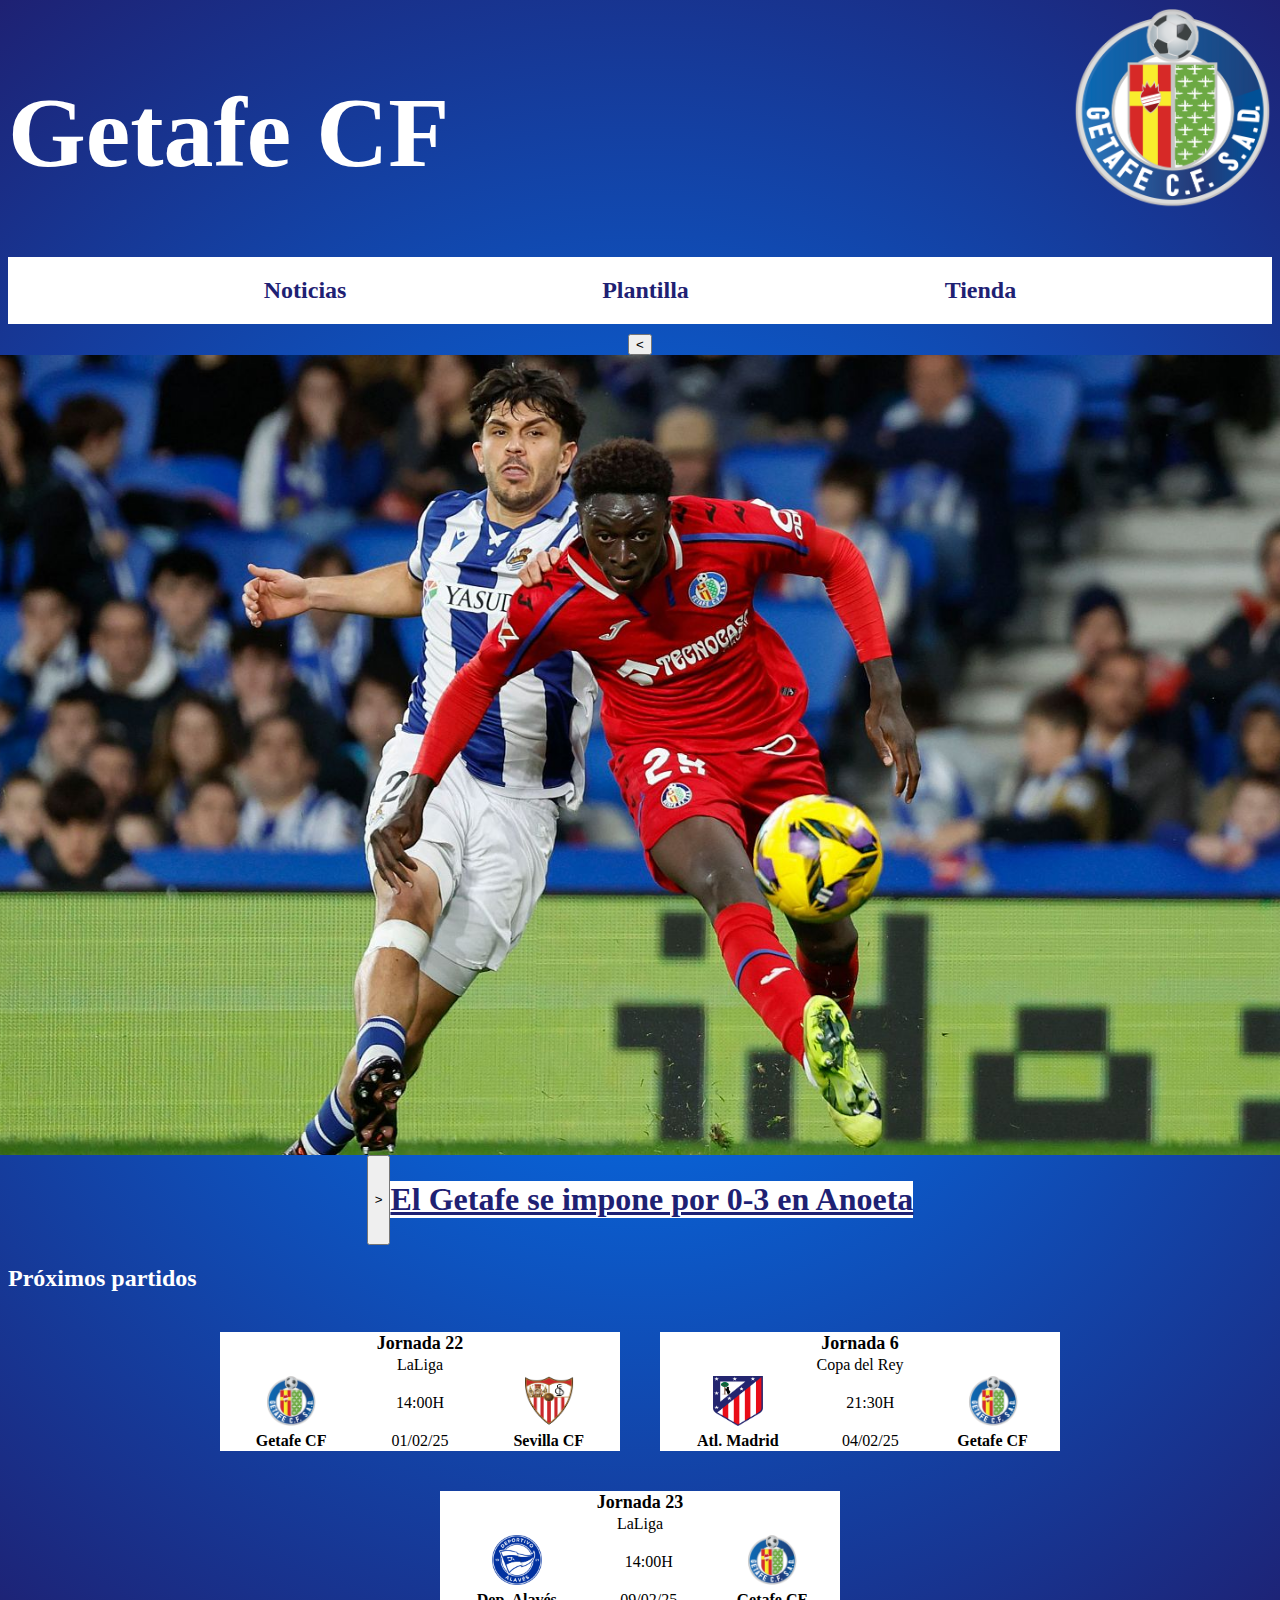
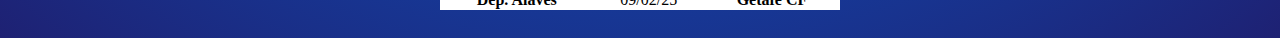
<file: Index.html>
<!DOCTYPE html>
<html lang="en">
<head>
    <meta charset="UTF-8">
    <meta http-equiv="X-UA-Compatible" content="IE=edge">
    <meta name="viewport" content="width=device-width, initial-scale=1.0">
    <title>GETAFE CF</title>
    <link rel="icon" type="image/png" href="icon.png">
    <link rel="stylesheet" href="estilo.css">
</head>
<body>
    <div class="titulo">
    <h1>Getafe CF</h1>
    <img src="icon.png" height="200px" width="200px">
    </div>
    <nav>
            <a href=noticias.html style="text-decoration: none;"><h2 class="naveg">Noticias</h2></a>
            <a href=plantilla.html style="text-decoration: none;"><h2 class="naveg">Plantilla</h2></a>
            <a href=tienda.html style="text-decoration: none;"><h2 class="naveg">Tienda</h2></a>
    </nav>

    <a href=https://www.getafecf.com/noticias/resumen-de-la-victoria-en-el-reale-arena style="text-decoration: none;"><main>
        <button> < </button>
        <img src="getafe rso.jpg" height="800px" width="1600px">
        <button> > </button>
        <h2 class="main">El Getafe se impone por 0-3 en Anoeta</h2>
    </main></a>

    <h2>Próximos partidos</h2>
    
    <article>
        <table>
            <tr>
                <th colspan="3" class="title">Jornada 22</th>
            </tr>
            <tr>
                <td colspan="3" class="subtitle">LaLiga</td>
            </tr>
            <tr>
                <td>
                    <img src="icon.png" height="50px" width="50px">
                </td>
                <td class="content-text">
                    14:00H
                </td>
                <td>
                    <img src="Sevilla-Logo.png" height="50px" width="50px">
                </td>
            </tr>

            <tr>
                <td class="content-text">
                    <strong>Getafe CF</strong>
                </td>
                <td class="content-text">
                    01/02/25
                </td>
                <td class="content-text">
                    <strong>Sevilla CF</strong>
                </td>
            </tr>
        </table>

        <table>
            <tr>
                <th colspan="3" class="title">Jornada 6</th>
            </tr>
            <tr>
                <td colspan="3" class="subtitle">Copa del Rey</td>
            </tr>
            <tr>
                <td>
                    <img src="atleti.png" height="50px" width="50px">
                </td>
                <td class="content-text">
                    21:30H
                </td>
                <td>
                    <img src="icon.png" height="50px" width="50px">
                </td>
            </tr>

            <tr>
                <td class="content-text">
                    <strong>Atl. Madrid</strong>
                </td>
                <td class="content-text">
                    04/02/25
                </td>
                <td class="content-text">
                    <strong>Getafe CF</strong>
                </td>
            </tr>
        </table>

        <table>
            <tr>
                <th colspan="3" class="title">Jornada 23</th>
            </tr>
            <tr>
                <td colspan="3" class="subtitle">LaLiga</td>
            </tr>
            <tr>
                <td>
                    <img src="alaves.png" height="50px" width="50px">
                </td>
                <td class="content-text">
                    14:00H
                </td>
                <td>
                    <img src="icon.png" height="50px" width="50px">
                </td>
            </tr>

            <tr>
                <td class="content-text">
                    <strong>Dep. Alavés</strong>
                </td>
                <td class="content-text">
                    09/02/25
                </td>
                <td class="content-text">
                    <strong>Getafe CF</strong>
                </td>
            </tr>
        </table>

        
    </article>
    
</body>
</html>
</file>
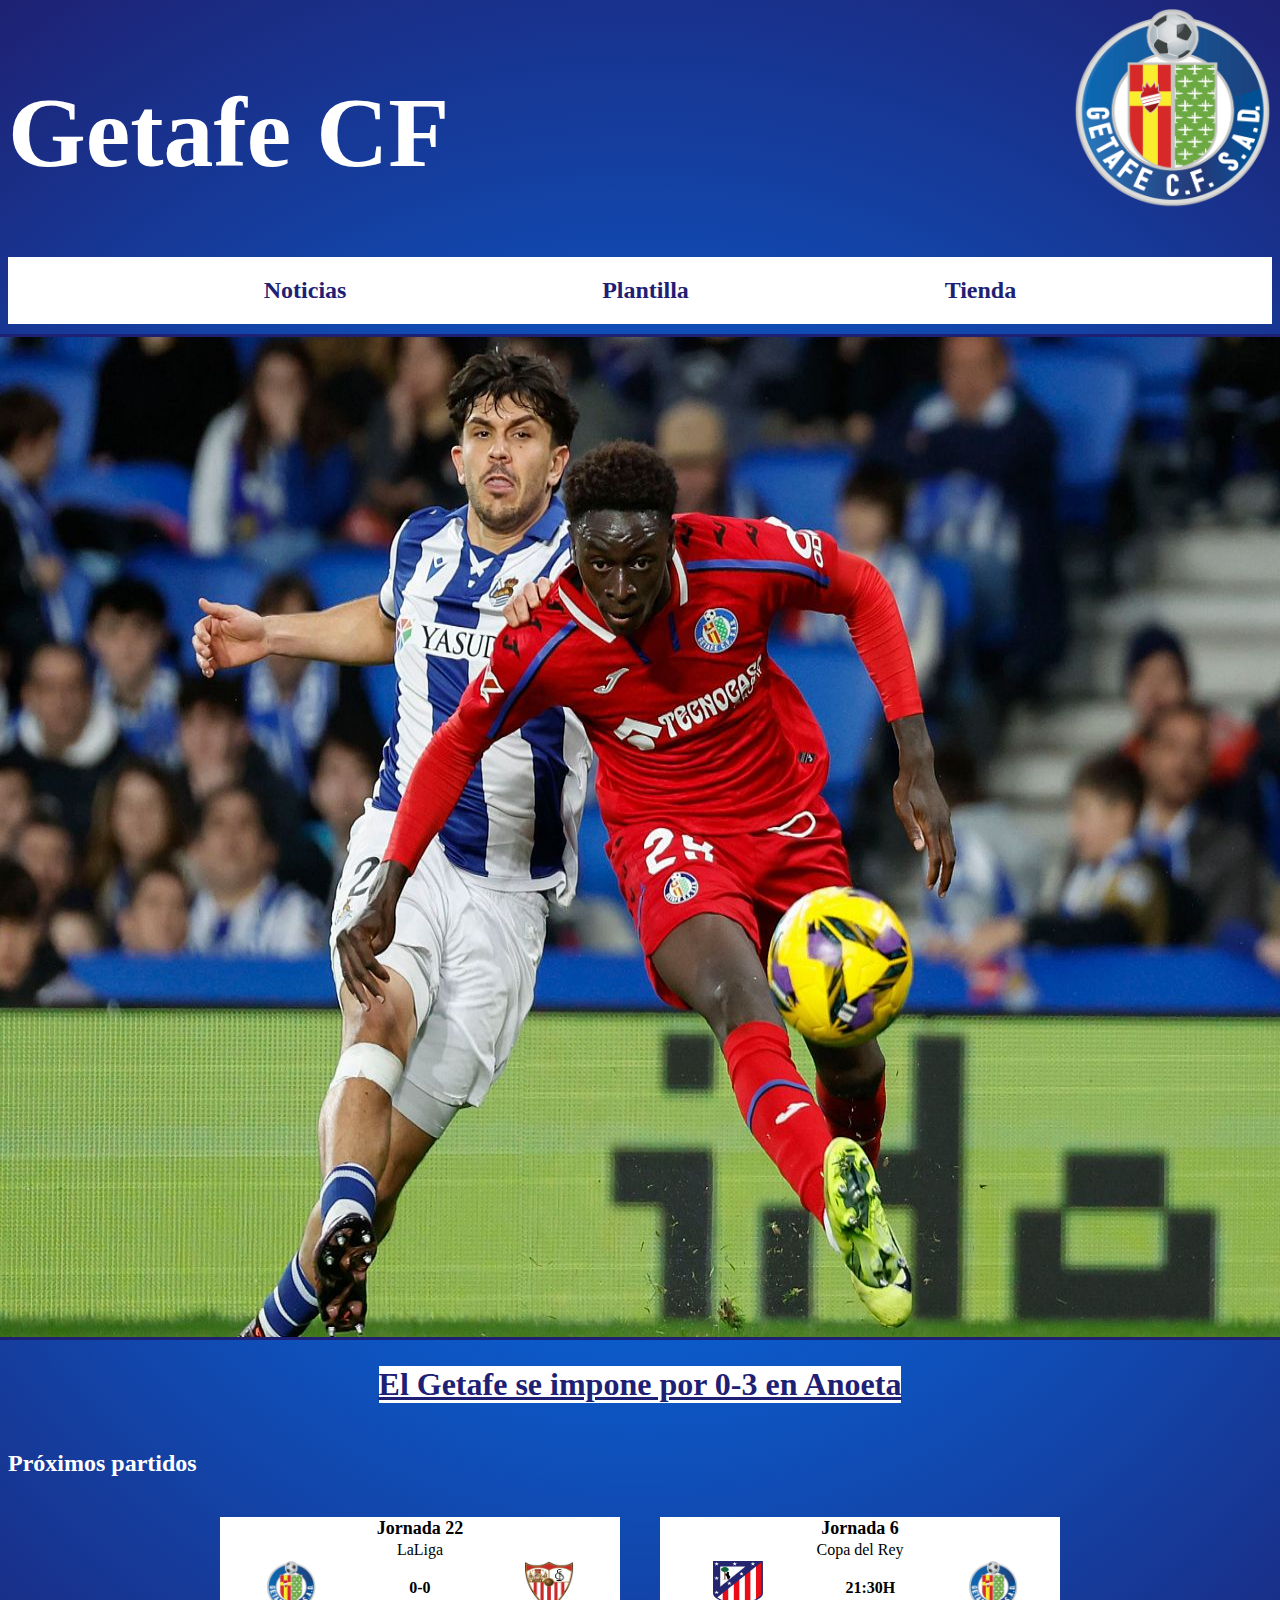
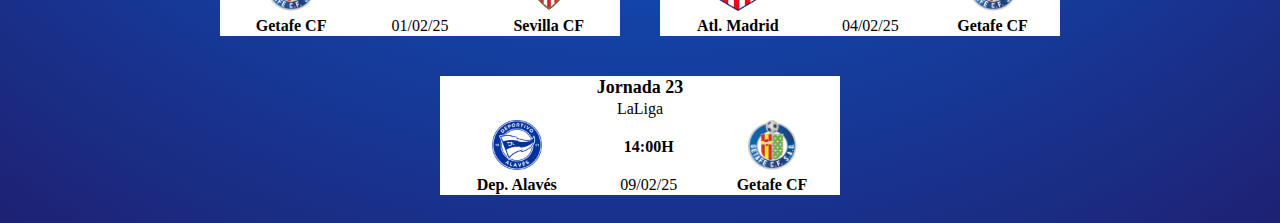
<file: index.html>
<!DOCTYPE html>
<html lang="en">
<head>
    <meta charset="UTF-8">
    <meta http-equiv="X-UA-Compatible" content="IE=edge">
    <meta name="viewport" content="width=device-width, initial-scale=1.0">
    <title>GETAFE CF</title>
    <link rel="icon" type="image/png" href="icon.png">
    <link rel="stylesheet" href="estilo.css">
</head>
<body>
    <div class="titulo">
    <h1>Getafe CF</h1>
    <img src="icon.png" height="200px" width="200px">
    </div>
    <nav>
            <a href=noticias.html style="text-decoration: none;"><h2 class="naveg">Noticias</h2></a>
            <a href=plantilla.html style="text-decoration: none;"><h2 class="naveg">Plantilla</h2></a>
            <a href=tienda.html style="text-decoration: none;"><h2 class="naveg">Tienda</h2></a>
    </nav>

    <a href=https://www.getafecf.com/noticias/resumen-de-la-victoria-en-el-reale-arena style="text-decoration: none;"><main>
        <img src="getafe rso.jpg" height="1000px" width="1600px" style="border: solid rgba(30,33,115,1);">
        <h2 class="main">El Getafe se impone por 0-3 en Anoeta</h2>
    </main></a>

    <h2>Próximos partidos</h2>
    
    <article>
        <table>
            <tr>
                <th colspan="3" class="title">Jornada 22</th>
            </tr>
            <tr>
                <td colspan="3" class="subtitle">LaLiga</td>
            </tr>
            <tr>
                <td>
                    <img src="icon.png" height="50px" width="50px">
                </td>
                <td class="content-text">
                    <strong>0-0</strong>
                </td>
                <td>
                    <img src="Sevilla-Logo.png" height="50px" width="50px">
                </td>
            </tr>

            <tr>
                <td class="content-text">
                    <strong>Getafe CF</strong>
                </td>
                <td class="content-text">
                    01/02/25
                </td>
                <td class="content-text">
                    <strong>Sevilla CF</strong>
                </td>
            </tr>
        </table>

        <table>
            <tr>
                <th colspan="3" class="title">Jornada 6</th>
            </tr>
            <tr>
                <td colspan="3" class="subtitle">Copa del Rey</td>
            </tr>
            <tr>
                <td>
                    <img src="atleti.png" height="50px" width="50px">
                </td>
                <td class="content-text">
                    <strong>21:30H</strong>
                </td>
                <td>
                    <img src="icon.png" height="50px" width="50px">
                </td>
            </tr>

            <tr>
                <td class="content-text">
                    <strong>Atl. Madrid</strong>
                </td>
                <td class="content-text">
                    04/02/25
                </td>
                <td class="content-text">
                    <strong>Getafe CF</strong>
                </td>
            </tr>
        </table>

        <table>
            <tr>
                <th colspan="3" class="title">Jornada 23</th>
            </tr>
            <tr>
                <td colspan="3" class="subtitle">LaLiga</td>
            </tr>
            <tr>
                <td>
                    <img src="alaves.png" height="50px" width="50px">
                </td>
                <td class="content-text">
                    <strong>14:00H</strong>
                </td>
                <td>
                    <img src="icon.png" height="50px" width="50px">
                </td>
            </tr>

            <tr>
                <td class="content-text">
                    <strong>Dep. Alavés</strong>
                </td>
                <td class="content-text">
                    09/02/25
                </td>
                <td class="content-text">
                    <strong>Getafe CF</strong>
                </td>
            </tr>
        </table>

        
    </article>
    
</body>
</html>
</file>
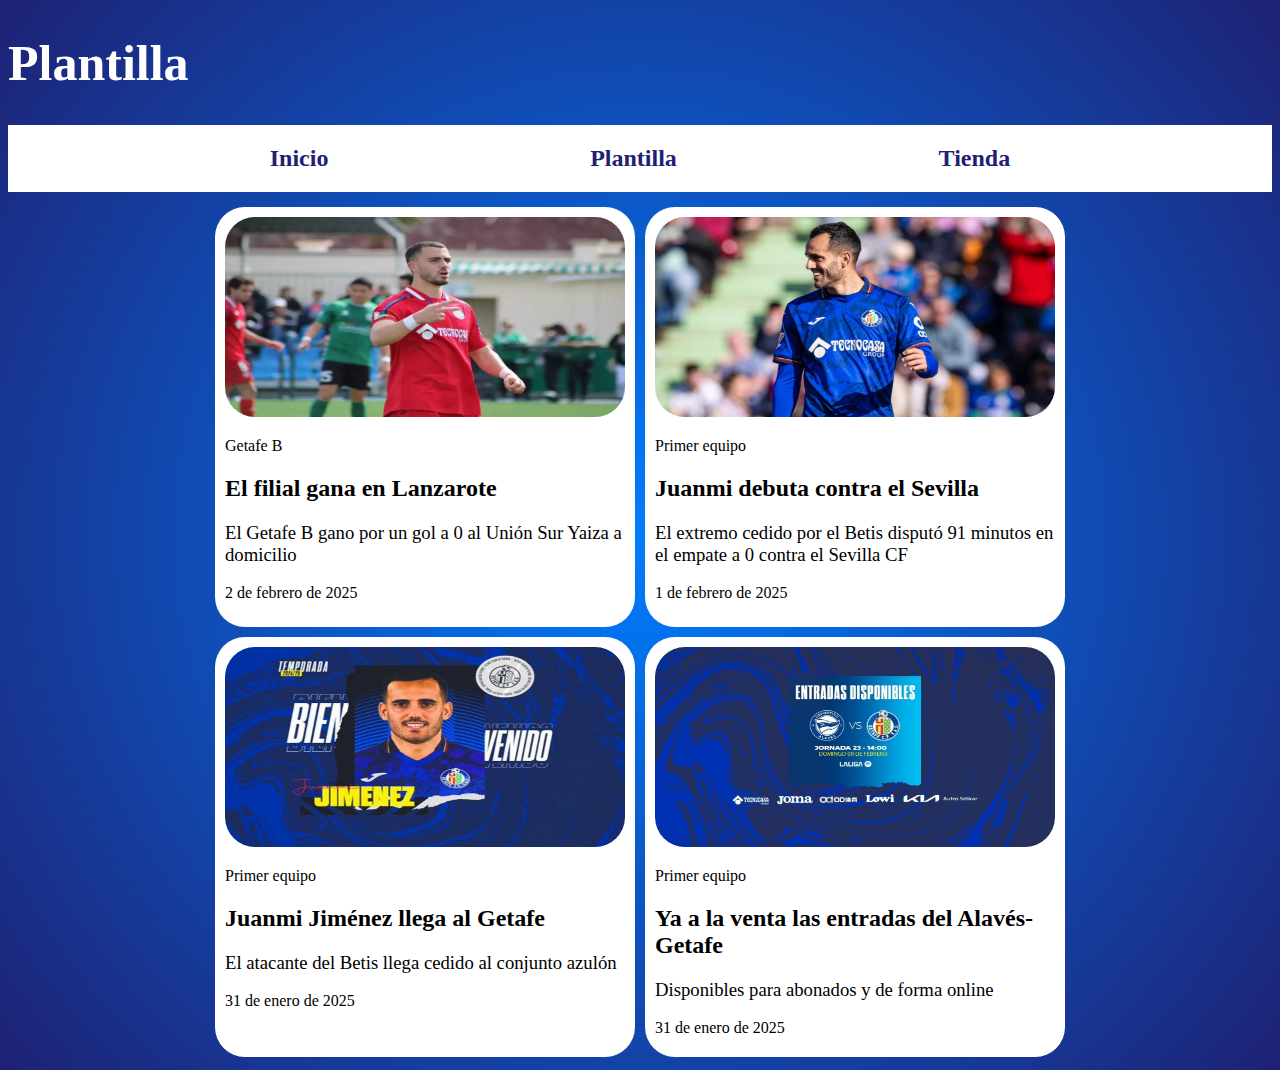
<file: Noticias.html>
<!DOCTYPE html>
<html lang="en">
<head>
    <meta charset="UTF-8">
    <meta http-equiv="X-UA-Compatible" content="IE=edge">
    <meta name="viewport" content="width=device-width, initial-scale=1.0">
    <title>Noticias</title>
    <link rel="icon" type="image/png" href="icon.png">
    <link rel="stylesheet" href="estilo-noticias.css">
</head>
<body>
    <h1>Plantilla</h1>

    <nav>
        <a href=index.html style="text-decoration: none;"><h2 class="naveg">Inicio</h2></a>
        <a href=plantilla.html style="text-decoration: none;"><h2 class="naveg">Plantilla</h2></a>
        <a href=tienda.html style="text-decoration: none;"><h2 class="naveg">Tienda</h2></a>
    </nav>

    <article>
        <a href="https://www.getafecf.com/noticias/victoria-del-filial-en-lanzarote" style="text-decoration: none;"><div class="noticia">
            <img class="noticia" src="n1.png">
            <p>Getafe B</p>
            <h2>El filial gana en Lanzarote</h2>
            <h3 style="font-weight:normal;">El Getafe B gano por un gol a 0 al Unión Sur Yaiza a domicilio</h3>
            <p>2 de febrero de 2025</p>
        </div></a>

        <a href="https://www.getafecf.com/noticias/juanmi-jimenez-debuta-como-azulon" style="text-decoration: none;"><div class="noticia">
            <img class="noticia" src="n2.png">
            <p>Primer equipo</p>
            <h2>Juanmi debuta contra el Sevilla</h2>
            <h3 style="font-weight:normal;">El extremo cedido por el Betis disputó 91 minutos en el empate a 0 contra el Sevilla CF</h3>
            <p>1 de febrero de 2025</p>
        </div></a>

        <a href="https://www.getafecf.com/noticias/juanmi-jimenez-nuevo-jugador-del-gatafe-cf" style="text-decoration: none;"><div class="noticia">
            <img class="noticia" src="n3.png">
            <p>Primer equipo</p>
            <h2>Juanmi Jiménez llega al Getafe</h2>
            <h3 style="font-weight:normal;">El atacante del Betis llega cedido al conjunto azulón</h3>
            <p>31 de enero de 2025</p>
        </div></a>

        <a href="https://www.getafecf.com/noticias/ya-a-la-venta-las-entradas-para-el-alaves-getafe" style="text-decoration: none;"><div class="noticia">
            <img class="noticia" src="n4.png">
            <p>Primer equipo</p>
            <h2>Ya a la venta las entradas del Alavés-Getafe</h2>
            <h3 style="font-weight:normal;">Disponibles para abonados y de forma online</h3>
            <p>31 de enero de 2025</p>
        </div></a>
    </article>

</body>
</html>
</file>
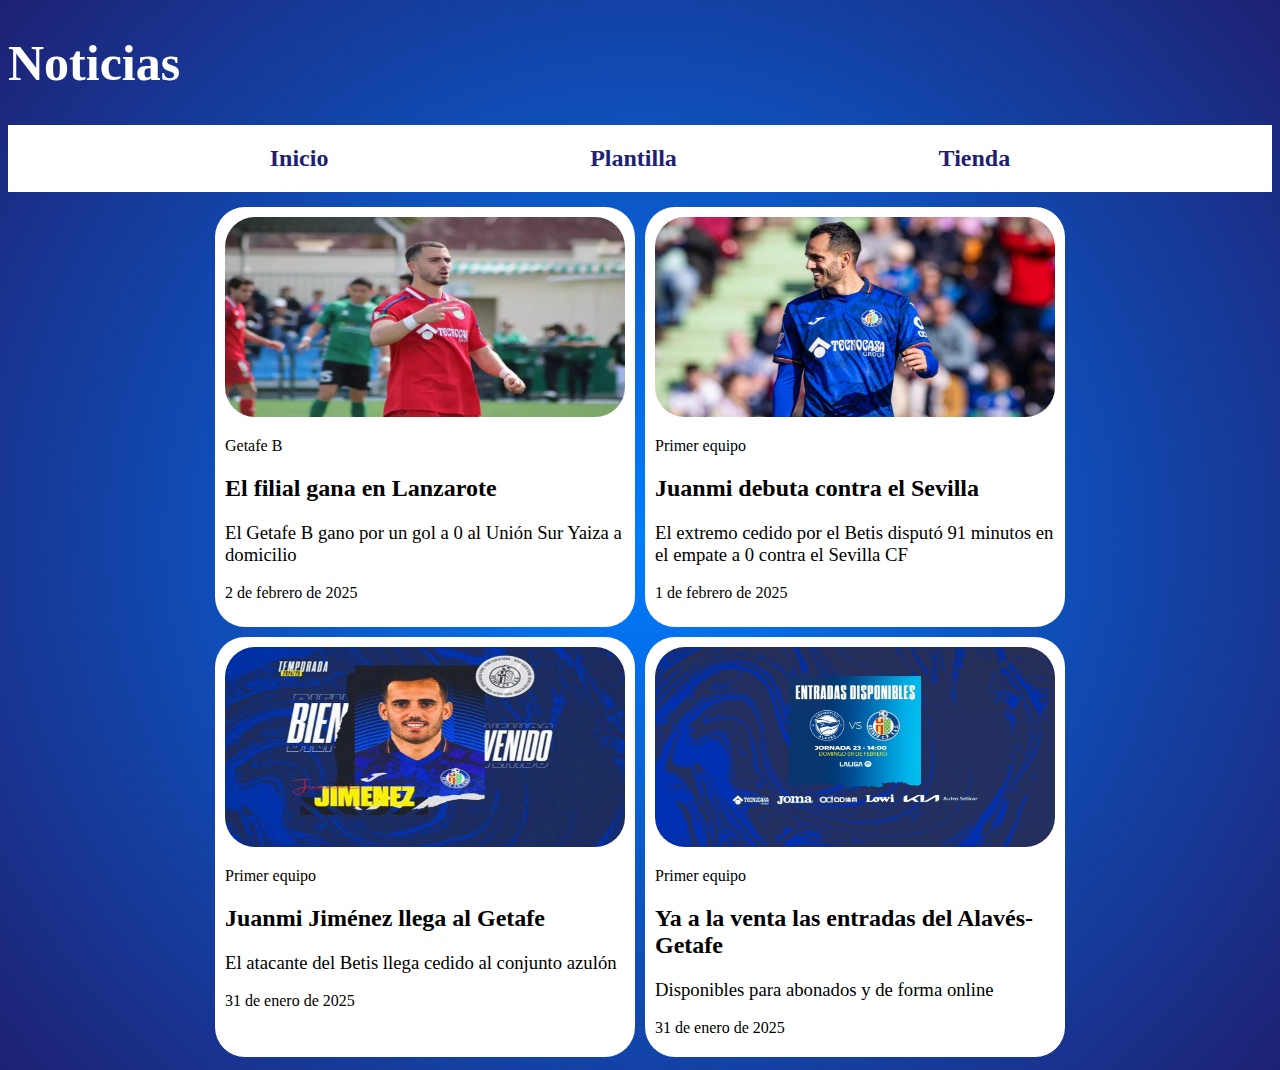
<file: noticias.html>
<!DOCTYPE html>
<html lang="en">
<head>
    <meta charset="UTF-8">
    <meta http-equiv="X-UA-Compatible" content="IE=edge">
    <meta name="viewport" content="width=device-width, initial-scale=1.0">
    <title>Noticias</title>
    <link rel="icon" type="image/png" href="icon.png">
    <link rel="stylesheet" href="estilo-noticias.css">
</head>
<body>
    <h1>Noticias</h1>

    <nav>
        <a href=index.html style="text-decoration: none;"><h2 class="naveg">Inicio</h2></a>
        <a href=plantilla.html style="text-decoration: none;"><h2 class="naveg">Plantilla</h2></a>
        <a href=tienda.html style="text-decoration: none;"><h2 class="naveg">Tienda</h2></a>
    </nav>

    <article>
        <a href="https://www.getafecf.com/noticias/victoria-del-filial-en-lanzarote" style="text-decoration: none;"><div class="noticia">
            <img class="noticia" src="n1.png">
            <p>Getafe B</p>
            <h2>El filial gana en Lanzarote</h2>
            <h3 style="font-weight:normal;">El Getafe B gano por un gol a 0 al Unión Sur Yaiza a domicilio</h3>
            <p>2 de febrero de 2025</p>
        </div></a>

        <a href="https://www.getafecf.com/noticias/juanmi-jimenez-debuta-como-azulon" style="text-decoration: none;"><div class="noticia">
            <img class="noticia" src="n2.png">
            <p>Primer equipo</p>
            <h2>Juanmi debuta contra el Sevilla</h2>
            <h3 style="font-weight:normal;">El extremo cedido por el Betis disputó 91 minutos en el empate a 0 contra el Sevilla CF</h3>
            <p>1 de febrero de 2025</p>
        </div></a>

        <a href="https://www.getafecf.com/noticias/juanmi-jimenez-nuevo-jugador-del-gatafe-cf" style="text-decoration: none;"><div class="noticia">
            <img class="noticia" src="n3.png">
            <p>Primer equipo</p>
            <h2>Juanmi Jiménez llega al Getafe</h2>
            <h3 style="font-weight:normal;">El atacante del Betis llega cedido al conjunto azulón</h3>
            <p>31 de enero de 2025</p>
        </div></a>

        <a href="https://www.getafecf.com/noticias/ya-a-la-venta-las-entradas-para-el-alaves-getafe" style="text-decoration: none;"><div class="noticia">
            <img class="noticia" src="n4.png">
            <p>Primer equipo</p>
            <h2>Ya a la venta las entradas del Alavés-Getafe</h2>
            <h3 style="font-weight:normal;">Disponibles para abonados y de forma online</h3>
            <p>31 de enero de 2025</p>
        </div></a>
    </article>

</body>
</html>
</file>
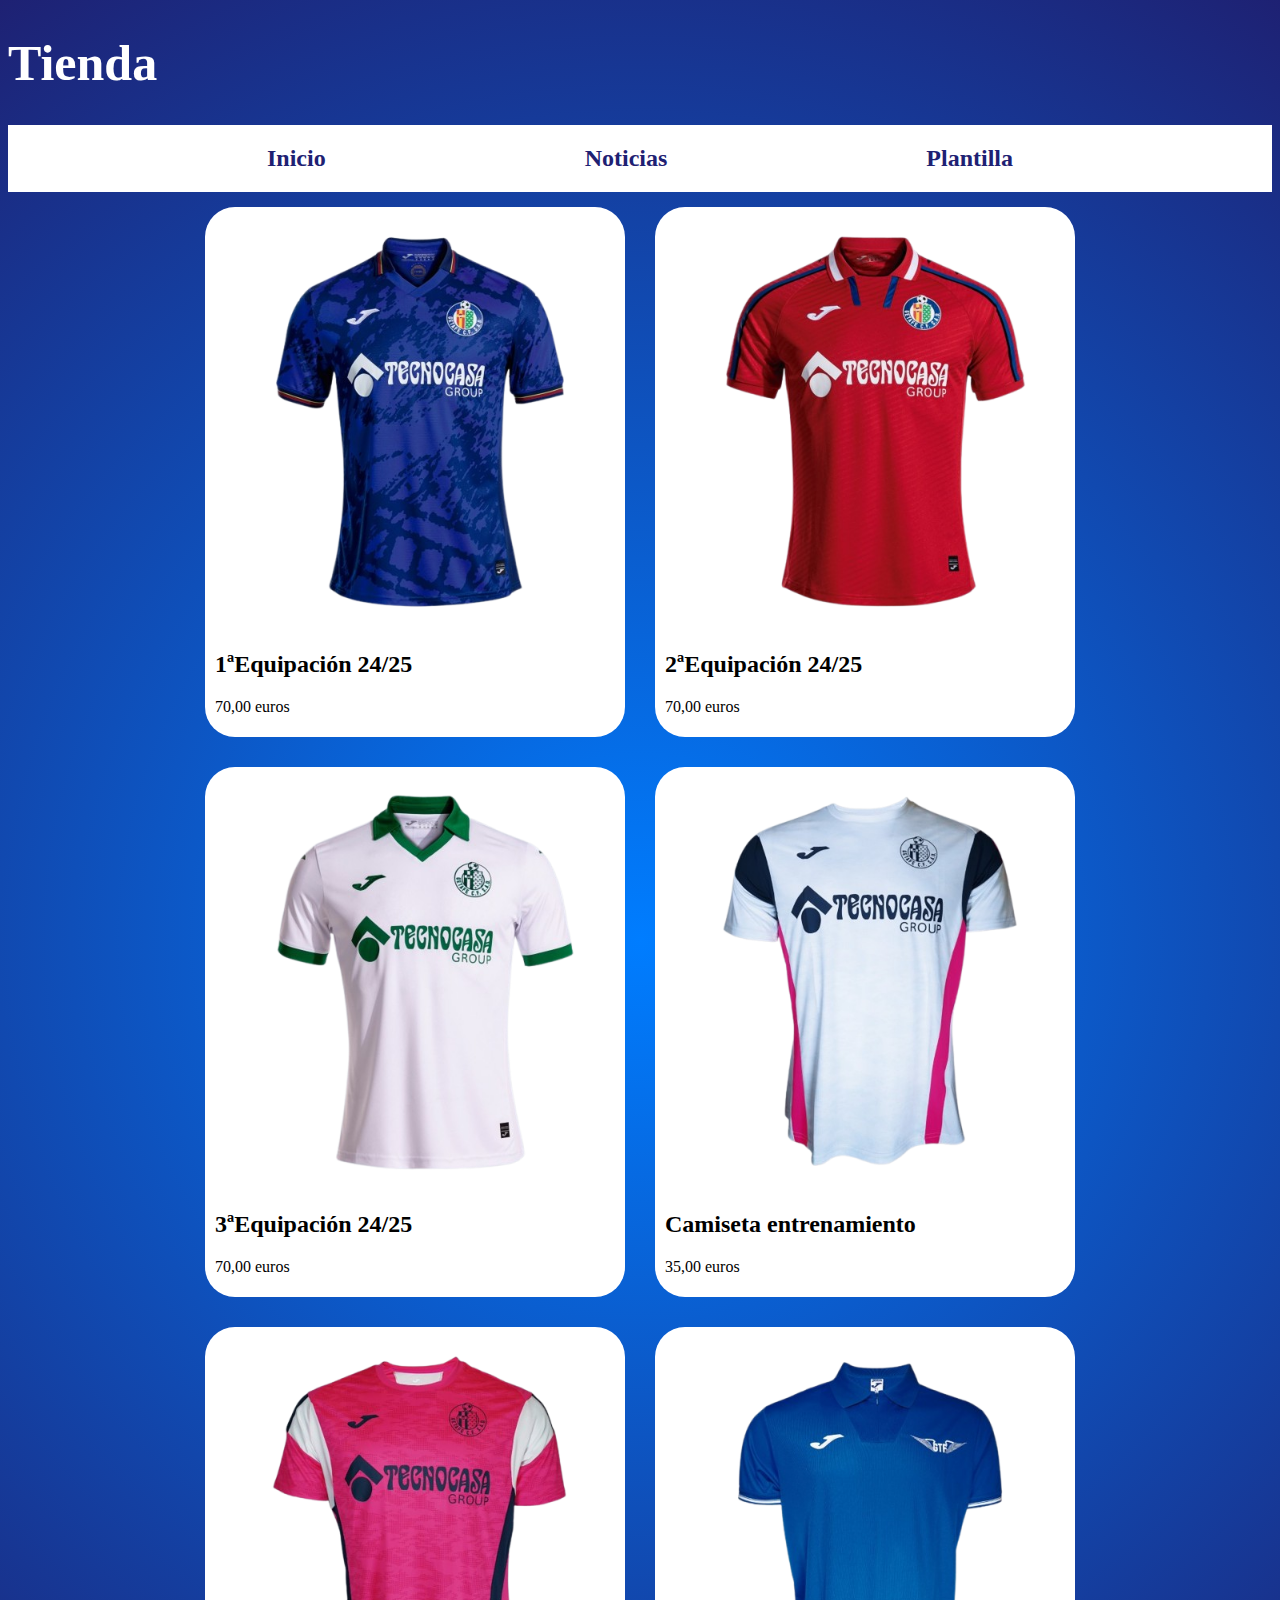
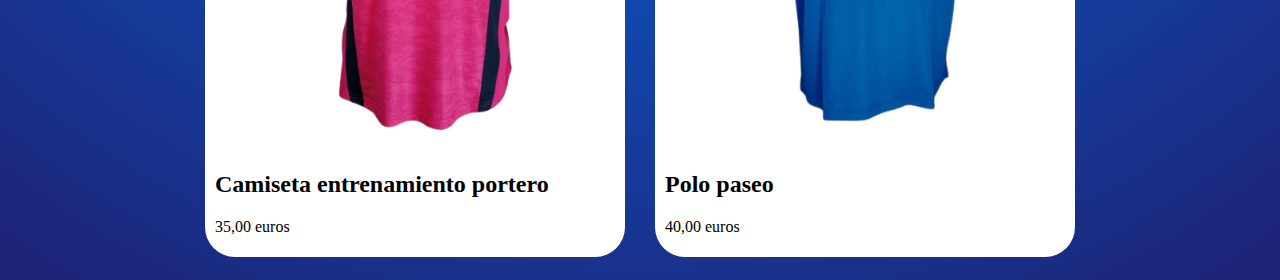
<file: Tienda.html>
<!DOCTYPE html>
<html lang="en">
<head>
    <meta charset="UTF-8">
    <meta http-equiv="X-UA-Compatible" content="IE=edge">
    <meta name="viewport" content="width=device-width, initial-scale=1.0">
    <title>Tienda</title>
    <link rel="icon" type="image/png" href="icon.png">
    <link rel="stylesheet" href="estilo-tienda.css">
</head>
<body>
    <h1>Tienda</h1>
    <nav>
        <a href=index.html style="text-decoration: none;"><h2 class="naveg">Inicio</h2></a>
        <a href=noticias.html style="text-decoration: none;"><h2 class="naveg">Noticias</h2></a>
        <a href=plantilla.html style="text-decoration: none;"><h2 class="naveg">Plantilla</h2></a>
    </nav>

    <article>
        <a href="https://tienda.getafecf.com/index.php/camiseta-primera-equipacion-24-25.html" style="text-decoration: none;"><div class="tienda">
            <img class="tienda" src="1g.png">
            <h2>1ªEquipación 24/25</h2>
            <p>70,00 euros</p>
        </div></a>

        <a href="https://tienda.getafecf.com/index.php/camiseta-segunda-equipacion-24-25.html" style="text-decoration: none;"><div class="tienda">
            <img class="tienda" src="2g.png">
            <h2>2ªEquipación 24/25</h2>
            <p>70,00 euros</p>
        </div></a>

        <a href="https://tienda.getafecf.com/index.php/camiseta-tercera-equipacion-24-25.html" style="text-decoration: none;"><div class="tienda">
            <img class="tienda" src="3g.png">
            <h2>3ªEquipación 24/25</h2>
            <p>70,00 euros</p>
        </div></a>

        <a href="https://tienda.getafecf.com/index.php/ropa-oficial/ropa-de-entrenamiento/camiseta-entrenamiento-jugadores-24-25.html" style="text-decoration: none;"><div class="tienda">
            <img class="tienda" src="entreno.png">
            <h2>Camiseta entrenamiento</h2>
            <p>35,00 euros</p>
        </div></a>

        <a href="https://tienda.getafecf.com/index.php/ropa-oficial/ropa-de-entrenamiento/camiseta-entreno-portero-24-25.html" style="text-decoration: none;"><div class="tienda">
            <img class="tienda" src="portero.png">
            <h2>Camiseta entrenamiento portero</h2>
            <p>35,00 euros</p>
        </div></a>

        <a href="https://tienda.getafecf.com/index.php/ropa-oficial/ropa-de-paseo/polo-jugador-azul-24-25.html" style="text-decoration: none;"><div class="tienda">
            <img class="tienda" src="polo.png">
            <h2>Polo paseo</h2>
            <p>40,00 euros</p>
        </div></a>
    </article>

</body>
</html>
</file>
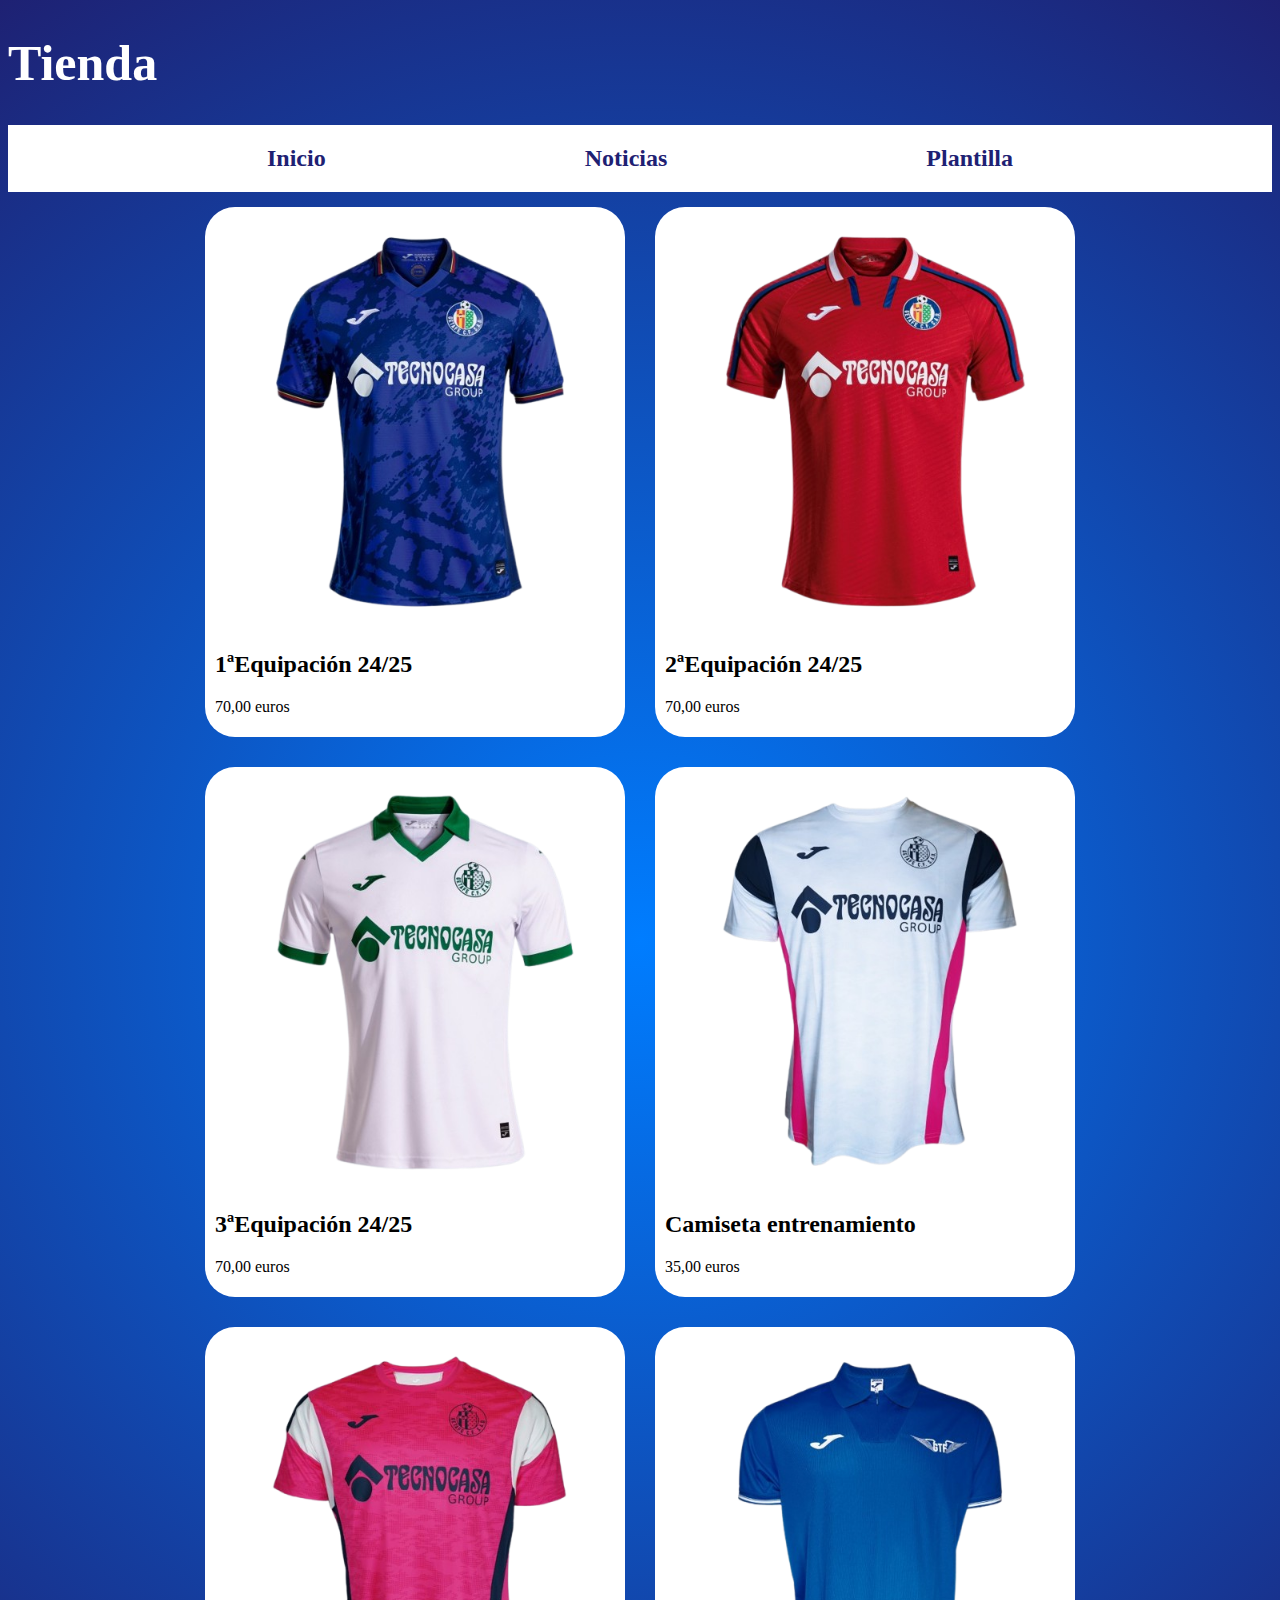
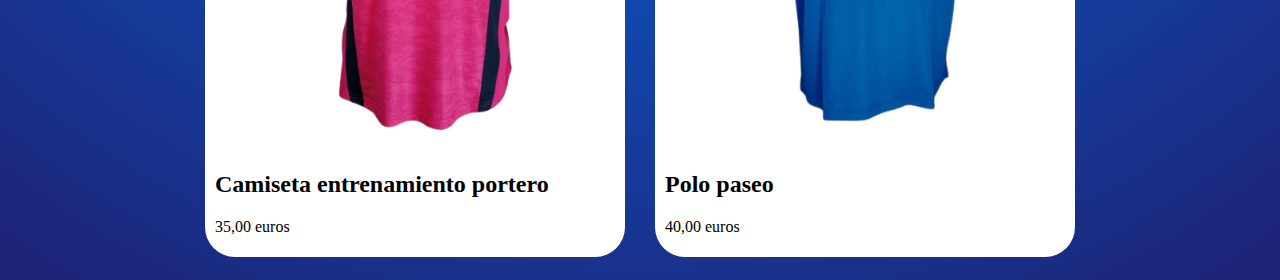
<file: tienda.html>
<!DOCTYPE html>
<html lang="en">
<head>
    <meta charset="UTF-8">
    <meta http-equiv="X-UA-Compatible" content="IE=edge">
    <meta name="viewport" content="width=device-width, initial-scale=1.0">
    <title>Tienda</title>
    <link rel="icon" type="image/png" href="icon.png">
    <link rel="stylesheet" href="estilo-tienda.css">
</head>
<body>
    <h1>Tienda</h1>
    <nav>
        <a href=index.html style="text-decoration: none;"><h2 class="naveg">Inicio</h2></a>
        <a href=noticias.html style="text-decoration: none;"><h2 class="naveg">Noticias</h2></a>
        <a href=plantilla.html style="text-decoration: none;"><h2 class="naveg">Plantilla</h2></a>
    </nav>

    <article>
        <a href="https://tienda.getafecf.com/index.php/camiseta-primera-equipacion-24-25.html" style="text-decoration: none;"><div class="tienda">
            <img class="tienda" src="1g.png">
            <h2>1ªEquipación 24/25</h2>
            <p>70,00 euros</p>
        </div></a>

        <a href="https://tienda.getafecf.com/index.php/camiseta-segunda-equipacion-24-25.html" style="text-decoration: none;"><div class="tienda">
            <img class="tienda" src="2g.png">
            <h2>2ªEquipación 24/25</h2>
            <p>70,00 euros</p>
        </div></a>

        <a href="https://tienda.getafecf.com/index.php/camiseta-tercera-equipacion-24-25.html" style="text-decoration: none;"><div class="tienda">
            <img class="tienda" src="3g.png">
            <h2>3ªEquipación 24/25</h2>
            <p>70,00 euros</p>
        </div></a>

        <a href="https://tienda.getafecf.com/index.php/ropa-oficial/ropa-de-entrenamiento/camiseta-entrenamiento-jugadores-24-25.html" style="text-decoration: none;"><div class="tienda">
            <img class="tienda" src="entreno.png">
            <h2>Camiseta entrenamiento</h2>
            <p>35,00 euros</p>
        </div></a>

        <a href="https://tienda.getafecf.com/index.php/ropa-oficial/ropa-de-entrenamiento/camiseta-entreno-portero-24-25.html" style="text-decoration: none;"><div class="tienda">
            <img class="tienda" src="portero.png">
            <h2>Camiseta entrenamiento portero</h2>
            <p>35,00 euros</p>
        </div></a>

        <a href="https://tienda.getafecf.com/index.php/ropa-oficial/ropa-de-paseo/polo-jugador-azul-24-25.html" style="text-decoration: none;"><div class="tienda">
            <img class="tienda" src="polo.png">
            <h2>Polo paseo</h2>
            <p>40,00 euros</p>
        </div></a>
    </article>

</body>
</html>
</file>
<file: estilo.css>
body{
    background: rgb(0,125,255);
    background: radial-gradient(circle, rgba(0,125,255,1) 0%, rgba(30,33,115,1) 100%);
}


nav{
    display: flex;
    flex-wrap: wrap;
    justify-content: space-evenly;
    background-color: white;
    color: rgba(30,33,115,1);
    margin-bottom: 10px;
}

h1{
    font-size: 100px;
    color: white;
} 

h2.naveg{
    color: rgba(30,33,115,1);
}

h2.naveg:hover{
    color: rgb(0,125,255);
    text-decoration: underline;
}

div.titulo{
    display: flex;
    flex-wrap: wrap;
    justify-content: space-between;
}
main{
    justify-content: center;
    display: flex;
    flex-wrap: wrap;
    justify-items: center;
}

h2.main{
    color:rgba(30,33,115,1);
    background-color: white;
    text-align: center;
    font-size: xx-large;
    text-decoration: underline ;
}

h2{
    color: white;
    font-size: x-large;
}

article{
    display: flex;
    flex-wrap: wrap;
    align-items: center;
    justify-content: center;
}

h3{
    text-align: center;
}

p.hora{
    font-size: large;
    font-weight: bold;
}

table {
    width: 400px;
    border-collapse: collapse;
    margin: 20px;
    background-color: white;
}
th, td {
    text-align: center;
    justify-content: space-evenly;
}
.title {
    font-size:large;
    font-weight: bold;
}
.subtitle {
    font-size: medium;
}
.content-text {
    text-align: center;
}
</file>
<file: estilo-noticias.css>
body{
    background: rgb(0,125,255);
    background: radial-gradient(circle, rgba(0,125,255,1) 0%, rgba(30,33,115,1) 100%);
}


nav{
    display: flex;
    flex-wrap: wrap;
    justify-content: space-evenly;
    background-color: white;
    color: rgba(30,33,115,1);
    margin-bottom: 10px;
}

h1{
    font-size: 50px;
    color: white;
} 

h2.naveg{
    color: rgba(30,33,115,1);
}

h2.naveg:hover{
    color: rgb(0,125,255);
    text-decoration: underline;
}

article{
    display: flex;
    flex-wrap: wrap;
    justify-content: center;
}

div.noticia{
    width: 400px;
    height: 400px;
    margin:5px;
    border-radius: 30px;
    background-color: white;
    padding: 10px;
    color:black;
}

div img.noticia{
    height:200px;
    width:400px;
    border-radius: 30px;
}

div.noticia:hover{
    background-color: rgb(206, 206, 206);
}
</file>
<file: estilo-tienda.css>
body{
    background: rgb(0,125,255);
    background: radial-gradient(circle, rgba(0,125,255,1) 0%, rgba(30,33,115,1) 100%);
}

nav{
    display: flex;
    flex-wrap: wrap;
    justify-content: space-evenly;
    background-color: white;
    color: rgba(30,33,115,1);
}

h2.naveg{
    color: rgba(30,33,115,1);
}
h2.naveg:hover{
    color: rgb(0,125,255);
    text-decoration: underline;
}

h1{
    font-size: 50px;
    color: white;
}

article{
    display: flex;
    flex-wrap: wrap;
    justify-content: center;
}

div.tienda{
    width: 400px;
    height: 510px;
    padding:10px;
    margin:15px;
    border-radius: 30px;
    background-color: white;
    color: black;
}

div img.tienda{
    height:400px;
    width:400px;
    margin:5px;
}

div.tienda:hover{
    background-color: rgb(206, 206, 206);
}
</file>
